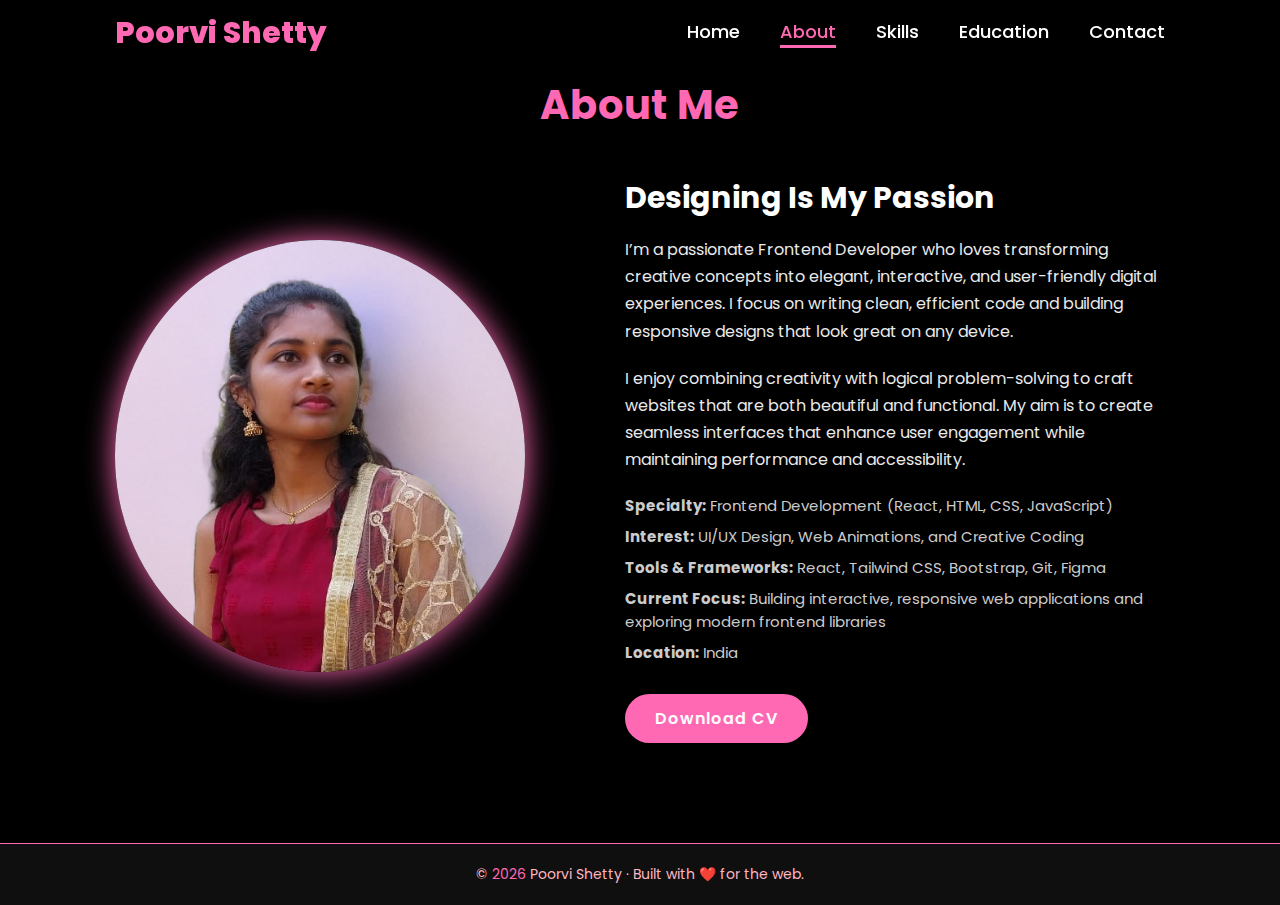
<file: about.html>
<!doctype html>
<html lang="en">
<head>
  <meta charset="utf-8" />
  <meta name="viewport" content="width=device-width,initial-scale=1" />
  <title>Poorvi Shetty · Portfolio</title>

  <!-- Icons and fonts -->
  <link rel="stylesheet" href="https://cdnjs.cloudflare.com/ajax/libs/font-awesome/6.5.2/css/all.min.css">
  <link rel="stylesheet" href="assets/css/about.css" />

  <!-- jQuery + main JS -->
  <script src="https://ajax.googleapis.com/ajax/libs/jquery/3.6.0/jquery.min.js"></script>
  <script defer src="assets/js/main.js"></script>
  
</head>
<body>
  <header>
    <a class="logo" href="index.html">Poorvi Shetty</a>
    <nav class="nav">
      <a href="index.html" >Home</a>
      <a href="about.html" class="active">About</a>
      <a href="skills.html">Skills</a>
      <a href="education.html">Education</a>
      <a href="contact.html">Contact</a>
    </nav>
    <button class="nav-toggle" aria-label="Open Menu" aria-expanded="false">
      <i class="fa-solid fa-bars"></i>
    </button>
  </header>

  <main class="section" id="about">
  <h1 >About Me</h1>
  <div class="grid about-grid">
    <div class="about-image">
      <img src="assets/img/poo.png" alt="Poorvi Shetty">
    </div>

    <div class="about-text">
      <h2>Designing Is My Passion</h2>
      <p>
  I’m a passionate <span class="highlight">Frontend Developer</span> who loves transforming creative concepts into 
  elegant, interactive, and user-friendly digital experiences. I focus on writing clean, efficient code and building 
  responsive designs that look great on any device.
</p>

<p>
  I enjoy combining <span class="highlight">creativity</span> with <span class="highlight">logical problem-solving</span> 
  to craft websites that are both beautiful and functional. My aim is to create seamless interfaces that enhance 
  user engagement while maintaining performance and accessibility.
</p>
      <ul class="list">
        <li><strong>Specialty:</strong> Frontend Development (React, HTML, CSS, JavaScript)</li>
  <li><strong>Interest:</strong> UI/UX Design, Web Animations, and Creative Coding</li>
  <li><strong>Tools & Frameworks:</strong> React, Tailwind CSS, Bootstrap, Git, Figma</li>
  <li><strong>Current Focus:</strong> Building interactive, responsive web applications and exploring modern frontend libraries</li>
  <li><strong>Location:</strong> India</li>
      </ul>
      <a href="assets/poorvi-shetty-cv.pdf" class="download-btn" download>Download CV</a>
    </div>
  </div>
</main>


  <footer id="footer" class="site-footer">
    <p>&copy; <span id="year"></span> Poorvi Shetty · Built with ❤️ for the web.</p>
  </footer>
</body>
</html>
</file>
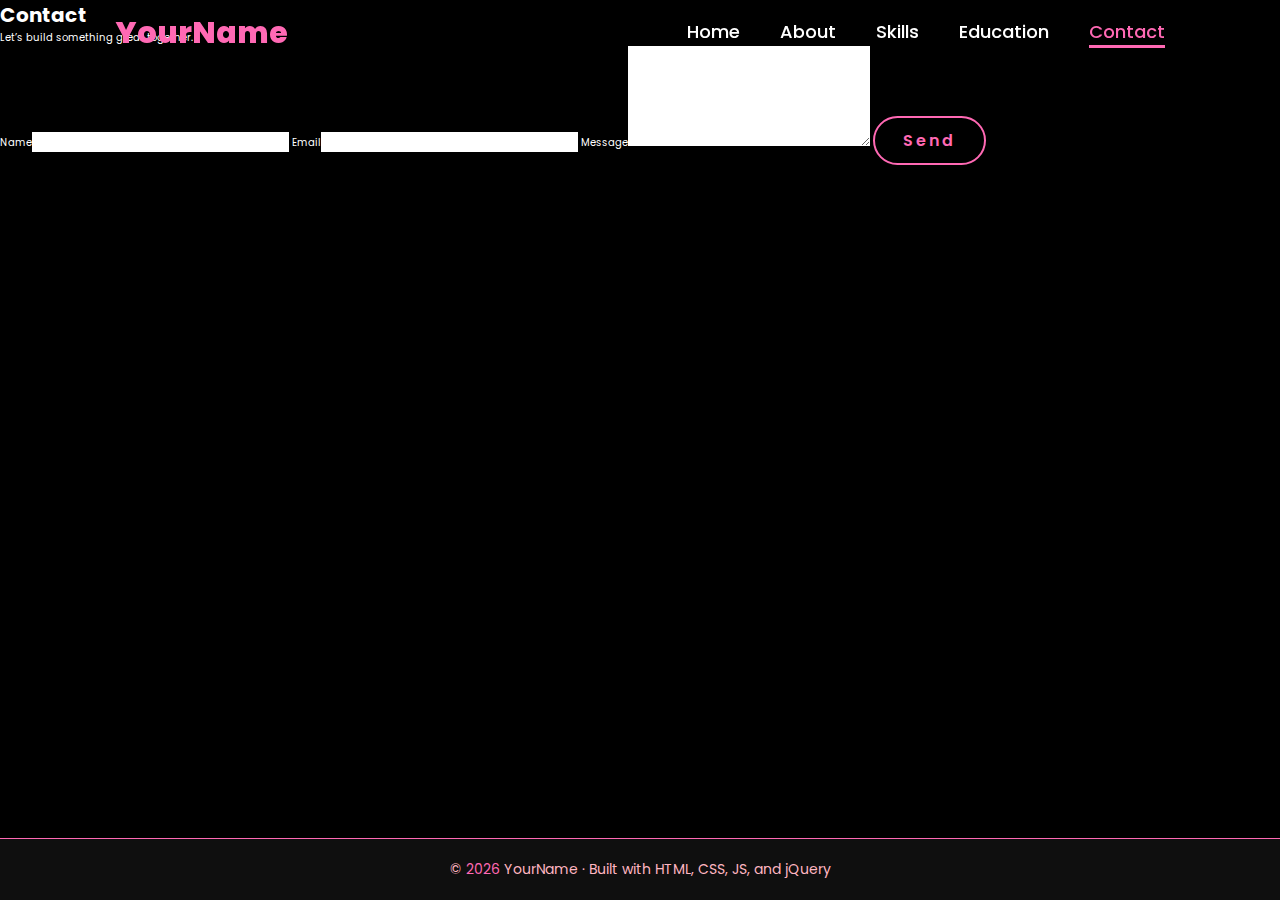
<file: contact.html>
<!doctype html>
<html lang="en">
<head>
  <meta charset="utf-8" />
  <meta name="viewport" content="width=device-width,initial-scale=1" />
  <title>Contact · YourName</title>
  <link rel="stylesheet" href="assets/css/styles.css" />
  <script src="https://ajax.googleapis.com/ajax/libs/jquery/3.6.0/jquery.min.js"></script>
  <script defer src="assets/js/main.js"></script>
</head>
<body>
  <header class="site-header">
    <a class="logo" href="index.html">YourName</a>
    <nav class="nav">
      <a href="index.html" class="nav-link">Home</a>
      <a href="about.html" class="nav-link">About</a>
      <a href="skills.html" class="nav-link">Skills</a>
      <a href="education.html" class="nav-link">Education</a>
      <a href="contact.html" class="nav-link active">Contact</a>
    </nav>
    <button class="nav-toggle" aria-label="Open Menu">&#9776;</button>
  </header>

  <main class="section" id="contact">
    <h1>Contact</h1>
    <p class="lead">Let’s build something great together.</p>
    <form id="contactForm" class="form">
      <label>Name<input type="text" name="name" required /></label>
      <label>Email<input type="email" name="email" required /></label>
      <label>Message<textarea name="message" rows="5" required></textarea></label>
      <button type="submit" class="btn primary">Send</button>
      <p id="formStatus" class="status" aria-live="polite"></p>
    </form>
  </main>

  <footer id="footer" class="site-footer">
    <p>&copy; <span id="year"></span> YourName · Built with HTML, CSS, JS, and jQuery</p>
  </footer>
</body>
</html>
</file>
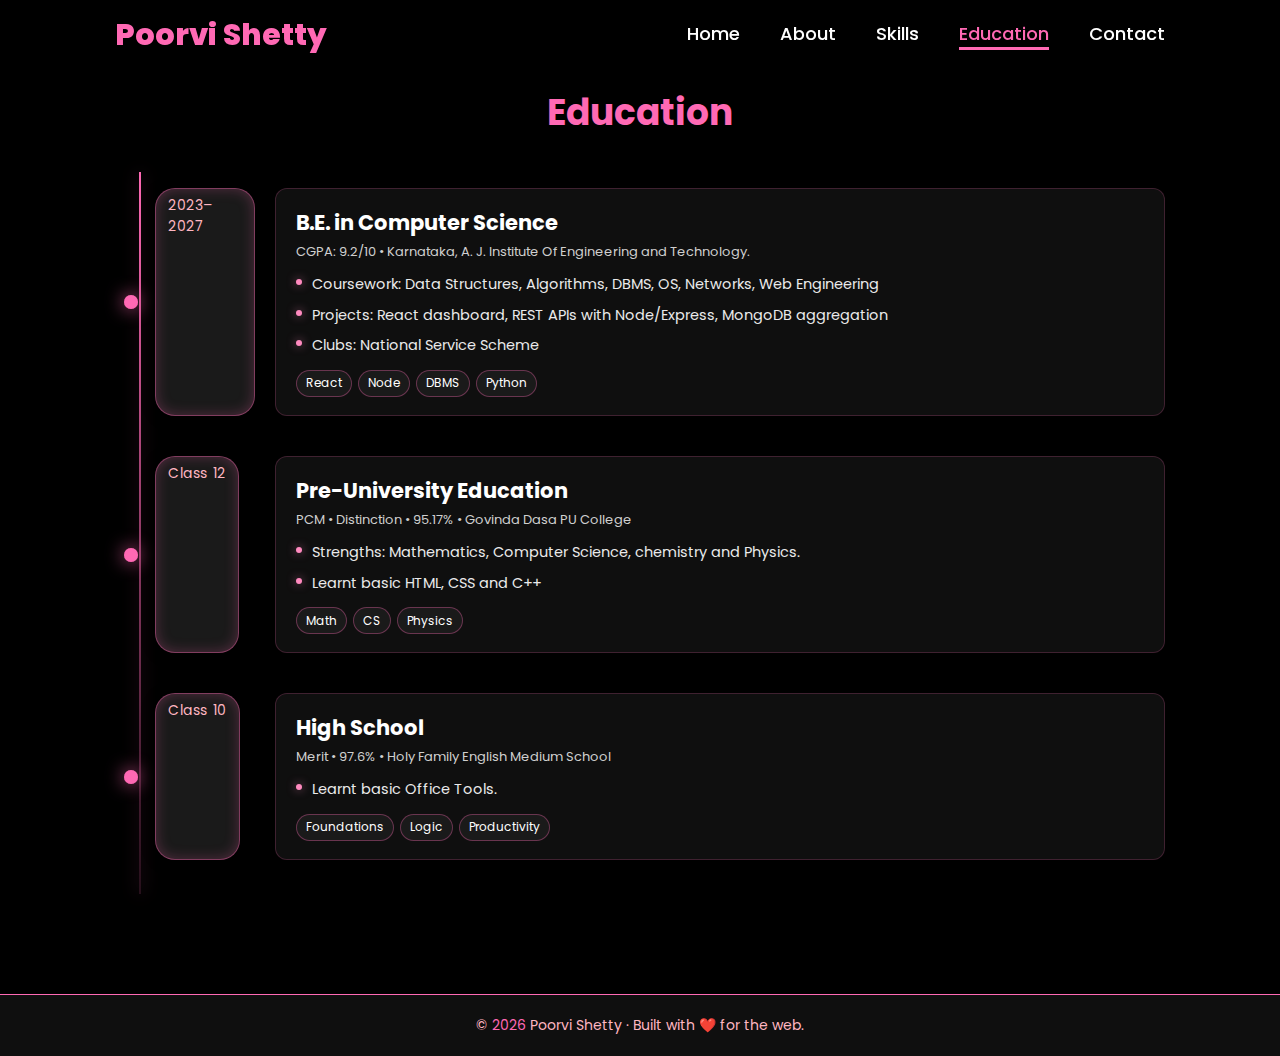
<file: education.html>
<!doctype html>
<html lang="en">
<head>
  <meta charset="utf-8" />
  <meta name="viewport" content="width=device-width,initial-scale=1" />
  <title>Poorvi Shetty · Portfolio</title>

  <!-- Icons and fonts -->
  <link rel="stylesheet" href="https://cdnjs.cloudflare.com/ajax/libs/font-awesome/6.5.2/css/all.min.css">
  <link rel="stylesheet" href="assets/css/education.css" />

  <!-- jQuery + main JS -->
  <script src="https://ajax.googleapis.com/ajax/libs/jquery/3.6.0/jquery.min.js"></script>
  <script defer src="assets/js/main.js"></script>
  
</head>
<body>
  <header class="site-header">
    <a class="logo" href="index.html">Poorvi Shetty</a>
    <nav class="nav">
      <a href="index.html" >Home</a>
      <a href="about.html" >About</a>
      <a href="skills.html">Skills</a>
      <a href="education.html" class="active">Education</a>
      <a href="contact.html">Contact</a>
    </nav>
    <button class="nav-toggle" aria-label="Open Menu" aria-expanded="false">
      <i class="fa-solid fa-bars"></i>
    </button>
  </header>

  <main class="section" id="education">
  <h1 class="section-title">Education</h1>

  <!-- Timeline wrapper -->
  <section class="edu-timeline" aria-label="Education timeline">
    <!-- Item -->
    <article class="edu-item">
      <div class="edu-badge">2023–2027</div>
      <div class="edu-card">
        <header class="edu-head">
          <h3 class="edu-title">B.E. in Computer Science</h3>
          <span class="edu-meta">CGPA: 9.2/10 • Karnataka, A. J. Institute Of Engineering and Technology.</span>
        </header>
        <ul class="edu-points">
          <li>Coursework: Data Structures, Algorithms, DBMS, OS, Networks, Web Engineering</li>
          <li>Projects: React dashboard, REST APIs with Node/Express, MongoDB aggregation</li>
          <li>Clubs: National Service Scheme</li>
        </ul>
        <footer class="edu-tags">
          <span>React</span><span>Node</span><span>DBMS</span><span>Python</span>
        </footer>
      </div>
    </article>

    <!-- Item -->
    <article class="edu-item">
      <div class="edu-badge">Class 12</div>
      <div class="edu-card">
        <header class="edu-head">
          <h3 class="edu-title">Pre-University Education</h3>
          <span class="edu-meta">PCM • Distinction • 95.17% • Govinda Dasa PU College</span>
        </header>
        <ul class="edu-points">
          <li>Strengths: Mathematics, Computer Science, chemistry and Physics.</li>
          <li>Learnt basic HTML, CSS and C++</li>
        </ul>
        <footer class="edu-tags">
          <span>Math</span><span>CS</span><span>Physics</span>
        </footer>
      </div>
    </article>

    <!-- Item -->
    <article class="edu-item">
      <div class="edu-badge">Class 10</div>
      <div class="edu-card">
        <header class="edu-head">
          <h3 class="edu-title">High School </h3>
          <span class="edu-meta">Merit • 97.6% • Holy Family English Medium School</span>
        </header>
        <ul class="edu-points">
          <li>Learnt basic Office Tools.</li>          
        </ul>
        <footer class="edu-tags">
          <span>Foundations</span><span>Logic</span><span>Productivity</span>
        </footer>
      </div>
    </article>   
    
  </section>
</main>


  <footer id="footer" class="site-footer">
    <p>&copy; <span id="year"></span> Poorvi Shetty · Built with ❤️ for the web.</p>
  </footer>
</body>
</html>
</file>
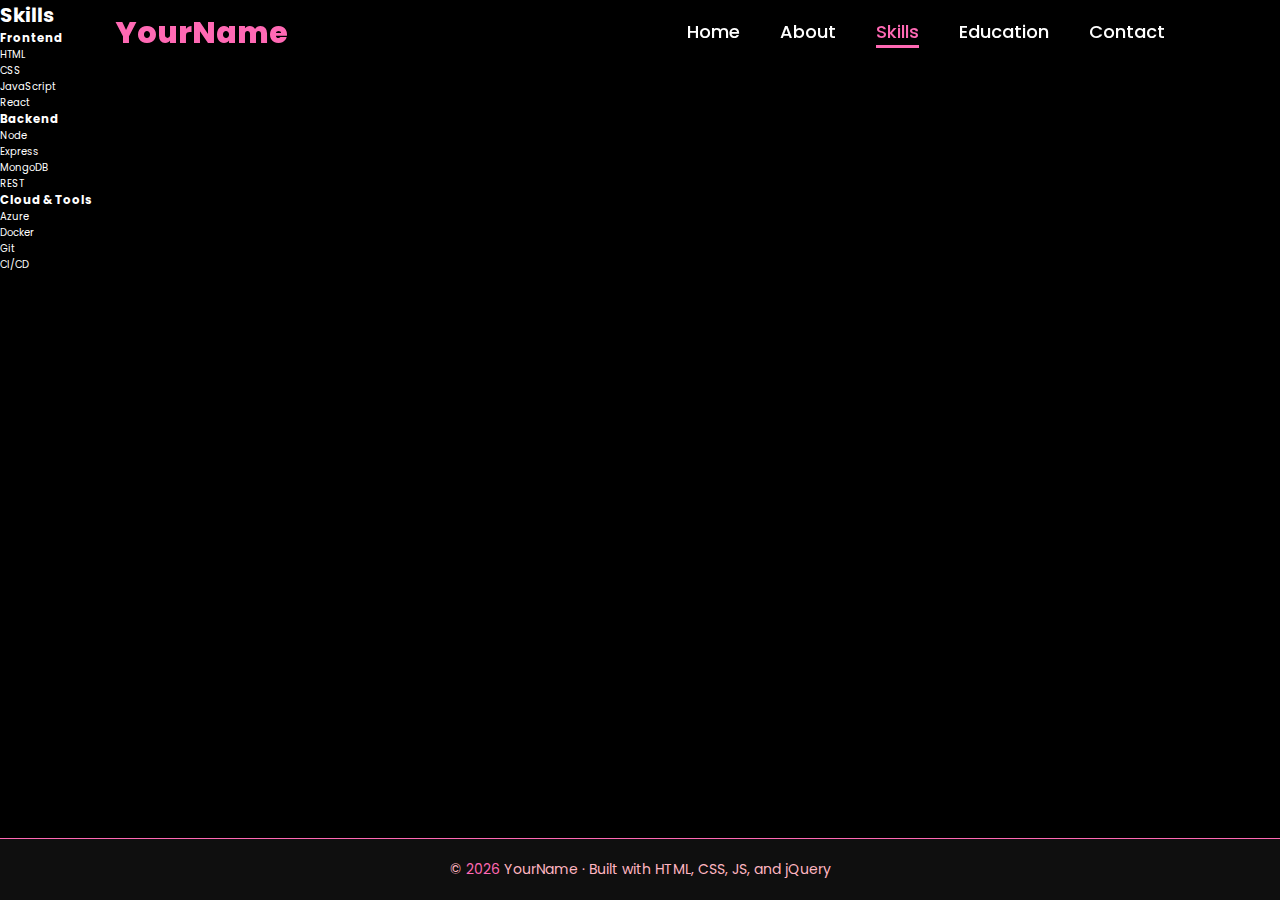
<file: skills.html>
<!doctype html>
<html lang="en">
<head>
  <meta charset="utf-8" />
  <meta name="viewport" content="width=device-width,initial-scale=1" />
  <title>Skills · YourName</title>
  <link rel="stylesheet" href="assets/css/styles.css" />
  <script src="https://ajax.googleapis.com/ajax/libs/jquery/3.6.0/jquery.min.js"></script>
  <script defer src="assets/js/main.js"></script>
</head>
<body>
  <header class="site-header">
    <a class="logo" href="index.html">YourName</a>
    <nav class="nav">
      <a href="index.html" class="nav-link">Home</a>
      <a href="about.html" class="nav-link">About</a>
      <a href="skills.html" class="nav-link active">Skills</a>
      <a href="education.html" class="nav-link">Education</a>
      <a href="contact.html" class="nav-link">Contact</a>
    </nav>
    <button class="nav-toggle" aria-label="Open Menu">&#9776;</button>
  </header>

  <main class="section">
    <h1>Skills</h1>
    <div class="grid skills-grid">
      <div class="skill">
        <h3>Frontend</h3>
        <ul class="tags">
          <li>HTML</li><li>CSS</li><li>JavaScript</li><li>React</li>
        </ul>
      </div>
      <div class="skill">
        <h3>Backend</h3>
        <ul class="tags">
          <li>Node</li><li>Express</li><li>MongoDB</li><li>REST</li>
        </ul>
      </div>
      <div class="skill">
        <h3>Cloud & Tools</h3>
        <ul class="tags">
          <li>Azure</li><li>Docker</li><li>Git</li><li>CI/CD</li>
        </ul>
      </div>
    </div>
  </main>

  <footer id="footer" class="site-footer">
    <p>&copy; <span id="year"></span> YourName · Built with HTML, CSS, JS, and jQuery</p>
  </footer>
</body>
</html>
</file>
<file: assets/css/about.css>
@import url('https://fonts.googleapis.com/css2?family=Poppins:wght@100;200;300;400;500;600&display=swap');

/* ===== ROOT VARS ===== */
:root {
  /* Tune this to your actual fixed header height */
  --header-h: 6.5rem;
}

/* ===== RESET ===== */
* { margin: 0; 
    padding: 0; 
    box-sizing: border-box; 
    text-decoration: none; 
    border: none; 
    outline: none; 
    font-family: 'Poppins', 
    sans-serif; 
}
html { font-size: 62.5%; scroll-behavior: smooth; }
body { width: 100%; min-height: 100vh; overflow-x: hidden; background-color: #000; color: #fff; }

/* ===== HEADER ===== */
header {
  position: fixed; top: 0; left: 0; width: 100%;
  padding: 1rem 9%;
  background: rgba(0,0,0,0.85);
  display: flex; justify-content: space-between; align-items: center;
  z-index: 100; backdrop-filter: blur(8px);
}
.logo { font-size: 3rem; color: #ff69b4; font-weight: 800; cursor: pointer; transition: 0.3s ease; }
.logo:hover { transform: scale(1.1); }

/* ===== NAVIGATION ===== */
.nav { display: flex; align-items: center; }
.nav a { font-size: 1.8rem; color: #fff; margin-left: 4rem; font-weight: 500; transition: 0.3s ease; border-bottom: 3px solid transparent; }
.nav a:hover, .nav a.active { color: #ff69b4; border-bottom: 3px solid #ff69b4; }

/* ===== HAMBURGER ===== */
.nav-toggle { display: none; background: none; color: #ff69b4; font-size: 2.5rem; cursor: pointer; border: none; transition: 0.3s ease; }
.nav-toggle:hover { transform: scale(1.1); color: #fff; }

/* ===== RESPONSIVE NAV ===== */
@media (max-width: 995px) {
  .nav-toggle { display: block; z-index: 110; }
  .nav {
    position: absolute; top: 100%; right: -100%; width: 60%;
    background-color: #161616; border-left: 2px solid #ff69b4; border-bottom: 2px solid #ff69b4; border-radius: 1rem 0 0 1rem;
    flex-direction: column; align-items: center; padding: 3rem 2rem; transition: right 0.4s ease;
  }
  .nav.active { right: 0; }
  .nav a { display: block; font-size: 2rem; margin: 2rem 0; color: #fff; }
  .nav a:hover, .nav a.active { color: #ff69b4; border: none; text-shadow: 0 0 10px #ff69b4; }
}

/* ===== SECTION SPACING (fixed-header safe) ===== */
.section {
  /* Remove extra vertical gap caused by margin + large padding */
  margin-top: 0;                 /* was 6rem */
  padding: 5rem 9% 5rem;         /* was 10rem top */
}

/* Precisely control the About section’s top offset */
#about.section {
  padding-top: calc(var(--header-h) + 1rem);
}

/* ===== HEADINGS ===== */
.section h1 { font-size: 4rem; color: #ff69b4; text-align: center; margin-bottom: 4rem; letter-spacing: 0.1rem; cursor: pointer; }

/* ===== ABOUT LAYOUT ===== */
.about-grid { display: grid; grid-template-columns: 1fr 1.2fr; align-items: center; gap: 6rem; }
.about-image img { position: relative; width: 32vw; border-radius: 50%; box-shadow: 0 0 30px #ff69b4; transition: 0.3s ease; cursor: pointer; }
.about-image img:hover { transform: scale(1.03); box-shadow: 0 0 40px rgba(255,105,180,0.8); }

/* ===== TEXT ===== */
.about-text h2 { font-size: 3rem; color: #fff; padding-top: 0; margin-bottom: 1.5rem; cursor: pointer; }
.about-text h2:hover{
  transform: translateY(-2px) scale(1.02);
  color: #ff84c2;
  text-shadow: 0 0 18px rgba(255,105,180,.55),               0 0 32px rgba(255,105,180,.35);  
}
.about-text p { font-size: 1.6rem; line-height: 1.7; color: #eaeaea; margin-bottom: 2rem; }
.list { list-style: none; margin-bottom: 3rem; }
.list li { font-size: 1.5rem; color: #ccc; margin-bottom: 0.8rem; }
.download-btn { display: inline-block; background-color: #ff69b4; color: #fff; padding: 1.2rem 3rem; border-radius: 4rem; font-size: 1.6rem; font-weight: 600; letter-spacing: 0.1rem; transition: 0.3s ease; }
.download-btn:hover { background: transparent; border: 2px solid #ff69b4; color: #ff69b4; transform: scale(1.05); }

/* ===== FOOTER ===== */
.site-footer { background-color: #0f0f0f; color: #ffb6c1; text-align: center; padding: 2rem 0; border-top: 1px solid #ff69b4; font-size: 1.4rem; margin-top: 5rem; }
.site-footer span { color: #ff69b4; }
.site-footer p:hover { color: #fff; transition: 0.3s ease; }

/* ===== RESPONSIVE ABOUT ===== */
@media (max-width: 992px) {
  .about-grid { grid-template-columns: 1fr; text-align: center; }
  .about-image { order: -1; }
  .about-text h2 { font-size: 2.2rem; }
  .about-text p { font-size: 1.4rem; }
  .download-btn { padding: 1rem 2.5rem; font-size: 1.4rem; }
  /* If the mobile header is taller when the menu opens, give a little more top padding */
  #about.section { padding-top: calc(var(--header-h) + 2rem); }
}


/* ========= Mobile enhancements ========= */
@media (max-width: 576px) {
  html { font-size: 55%; } /* Slightly larger tap targets and readability [attached_file:1] */

  /* Header */
  :root { --header-h: 7.5rem; } /* Account for tighter mobile spacing [attached_file:1] */
  header { padding: 1.2rem 5%; } /* Reduce side padding for space [attached_file:1] */
  .logo { font-size: 2.4rem; } /* Prevent wrapping and overflow [attached_file:1] }

  /* Hamburger + Nav */
  .nav-toggle { font-size: 3rem; } /* Easier to tap [attached_file:1] */
  .nav {
    width: 100%;
    right: -100%;
    padding: 2.4rem 2rem;
    gap: 0.4rem;
  } /* Full-width slide-in for stability [attached_file:1] */
  .nav a {
    font-size: 1.8rem;
    margin: 1.2rem 0;
  } /* Consistent rhythm [attached_file:1] */
  .nav.active { right: 0; } /* Keep slide behavior [attached_file:1] */

  /* Sections */
  .section { padding: 4.2rem 5% 4.6rem; } /* Comfortable vertical rhythm [attached_file:1] */
  #about.section { padding-top: calc(var(--header-h) + 1.6rem); } /* Fixed-header safe [attached_file:1] */
  .section h1 { font-size: 3rem; margin-bottom: 3rem; } /* Title sizing [attached_file:1] */

  /* About */
  .about-grid { gap: 3rem; } /* Tighter gap on single column [attached_file:1] */
  .about-image img {
    width: 58vw;
    max-width: 240px;
  } /* Cap size for small screens [attached_file:1] */
  .about-text h2 { font-size: 2.1rem; } /* Balance with title [attached_file:1] */
  .about-text p { font-size: 1.5rem; line-height: 1.75; } /* Readability [attached_file:1] */
  .list li { font-size: 1.45rem; } /* Subtext scale [attached_file:1] }
  .download-btn {
    padding: 1.1rem 2.2rem;
    font-size: 1.5rem;
    width: 100%;
    max-width: 320px;
  } /* Thumb-friendly CTA [attached_file:1] */

  /* Footer */
  .site-footer { padding: 1.6rem 5%; font-size: 1.3rem; } /* Compact footer [attached_file:1] */

  /* Touch targets and safe areas */
  a, button { -webkit-tap-highlight-color: transparent; } /* Reduce tap flash [attached_file:1] */
  body { padding-bottom: env(safe-area-inset-bottom); } /* Notch-safe [attached_file:1] }

  /* Motion reduction for mobile performance */
  @media (prefers-reduced-motion: reduce) {
    * { transition: none !important; }
  } /* Smoother on low-end devices [attached_file:1] */
}

/* ========= Mid breakpoints tuning (small tablets/large phones) ========= */
@media (min-width: 577px) and (max-width: 768px) {
  html { font-size: 58%; } /* Gradual scale up [attached_file:1] */
  header { padding: 1.2rem 6%; } /* Breathing room [attached_file:1] */
  .section { padding: 4.8rem 6% 5rem; } /* Consistent spacing [attached_file:1] }
  .about-image img { width: 46vw; max-width: 300px; } /* Balance text-image [attached_file:1] */
  .download-btn { font-size: 1.55rem; padding: 1.2rem 2.6rem; } /* CTA prominence [attached_file:1] */
}
</file>
<file: assets/css/styles.css>
@import url('https://fonts.googleapis.com/css2?family=Poppins:wght@100;200;300;400;500;600&display=swap');

* {
  margin: 0;
  padding: 0;
  box-sizing: border-box;
  text-decoration: none;
  border: none;
  outline: none;
  font-family: 'Poppins', sans-serif;
}

html {
  font-size: 62.5%;
  scroll-behavior: smooth;
}

body {
  width: 100%;
  min-height: 100vh;
  overflow-x: hidden;
  background-color: black;
  color: white;
}

/* ===== HEADER ===== */
header {
  position: fixed;
  top: 0;
  left: 0;
  width: 100%;
  padding: 1rem 9%;
  background: transparent;
  display: flex;
  justify-content: space-between;
  align-items: center;
  z-index: 100;
}

.logo {
  font-size: 3rem;
  color: #ff69b4;
  font-weight: 800;
  cursor: pointer;
  transition: 0.3s ease;
}

.logo:hover {
  transform: scale(1.1);
}

/* ===== NAVIGATION ===== */
.nav {
  display: flex;
  align-items: center;
}

.nav a {
  font-size: 1.8rem;
  color: white;
  margin-left: 4rem;
  font-weight: 500;
  transition: 0.3s ease;
  border-bottom: 3px solid transparent;
}

.nav a:hover,
.nav a.active {
  color: #ff69b4;
  border-bottom: 3px solid #ff69b4;
}

/* ===== HAMBURGER BUTTON ===== */
.nav-toggle {
  display: none;
  background: none;
  color: #ff69b4;
  font-size: 2.5rem;
  cursor: pointer;
  border: none;
  transition: 0.3s ease;
}

.nav-toggle:hover {
  transform: scale(1.1);
  color: #fff;
}

/* ===== RESPONSIVE NAVIGATION ===== */
@media (max-width: 995px) {
  .nav-toggle {
    display: block;
    z-index: 110;
  }

  .nav {
    position: absolute;
    top: 100%;
    right: -100%;
    width: 60%;
    background-color: #161616;
    border-left: 2px solid #ff69b4;
    border-bottom: 2px solid #ff69b4;
    border-radius: 1rem 0 0 1rem;
    display: flex;
    flex-direction: column;
    align-items: center;
    padding: 3rem 2rem;
    transition: right 0.4s ease;
  }

  .nav.active {
    right: 0;
  }

  .nav a {
    display: block;
    font-size: 2rem;
    margin: 2rem 0;
    color: white;
  }

  .nav a:hover,
  .nav a.active {
    color: #ff69b4;
    border: none;
    text-shadow: 0 0 10px #ff69b4;
  }
}

/* ===== HOME SECTION ===== */
section {
  min-height: 100vh;
  padding: 6rem 9% 5rem;
}

.home {
  display: flex;
  justify-content: center;
  align-items: center;
  gap: 10rem;
}

.home .home-content h1 {
  font-size: 6rem;
  font-weight: 700;
  line-height: 1.3;
}

span {
  color: #ff69b4;
}

.home-content h3 {
  font-size: 4rem;
  margin-bottom: 1rem;
  font-weight: 700;
}

.home-content p {
  font-size: 1.6rem;
  color: #eaeaea;
  max-width: 60rem;
}

.home-img {
  border-radius: 50%;
}

.home-img img {
  position: relative;
  width: 32vw;
  border-radius: 50%;
  box-shadow: 0 0 30px #ff69b4;
  transition: 0.3s ease;
}

.home-img img:hover {
  transform: scale(1.05);
}

/* ===== SOCIAL ICONS ===== */
.social-icons a {
  display: inline-flex;
  justify-content: center;
  align-items: center;
  width: 4rem;
  height: 4rem;
  background-color: transparent;
  border: 0.2rem solid #ff69b4;
  font-size: 2rem;
  border-radius: 50%;
  margin: 3rem 1.5rem 3rem 0;
  transition: 0.3s ease;
  color: #ff69b4;
}

.social-icons a:hover {
  color: black;
  transform: scale(1.3) translateY(-5px);
  background-color: #ff69b4;
  box-shadow: 0 0 25px #ff69b4;
}

/* ===== BUTTON ===== */
.btn {
  display: inline-block;
  padding: 1rem 2.8rem;
  background-color: black;
  border-radius: 4rem;
  font-size: 1.6rem;
  color: #ff69b4;
  letter-spacing: 0.3rem;
  font-weight: 600;
  border: 2px solid #ff69b4;
  transition: 0.3s ease;
  cursor: pointer;
}

.btn:hover {
  transform: scale(1.05);
  background-color: #ff69b4;
  color: black;
  box-shadow: 0 0 25px #ff69b4;
}

/* ===== TYPING TEXT EFFECT ===== */
.typing-text {
  font-size: 3.4rem;
  font-weight: 600;
  color: white;
}

.typing-text span {
  position: relative;
}

.typing-text span::before {
  content: "Frontend Developer"; /* Initial word */
  color: #ff69b4;
  animation: words 20s infinite;
}

.typing-text span::after {
  content: "";
  position: absolute;
  width: 100%;
  height: 100%;
  background-color: black;
  border-left: 3px solid #ff69b4;
  right: -5px;
  animation: typing 4s steps(15) infinite, cursor 0.6s infinite;
}

/* Cursor blinking effect */
@keyframes cursor {
  50% {
    border-color: transparent;
  }
}

/* Typing animation */
@keyframes typing {
  0% {
    width: 0;
  }
  50% {
    width: 100%;
  }
  100% {
    width: 0;
  }
}

/* Changing words in sequence */
@keyframes words {
  0%, 20% {
    content: "Frontend Developer";
  }
  21%, 40% {
    content: "Web Developer";
  }
  41%, 60% {
    content: "UI/UX Designer";
  }
  61%, 80% {
    content: "Software Engineer";
  }
  81%, 100% {
    content: "Web Designer";
  }
}

/* ===== FOOTER ===== */
.site-footer {
  background-color: #0f0f0f;
  color: #ffb6c1;
  text-align: center;
  padding: 2rem 0;
  border-top: 1px solid #ff69b4;
  font-size: 1.4rem;
  position: fixed;
  bottom: 0;
  left: 0;
  width: 100%;
}

.site-footer p {
  margin: 0;
}

.site-footer span {
  color: #ff69b4;
}

.site-footer p:hover {
  color: white;
  transition: 0.3s ease;
}

/* ===== SMALL SCREEN HOME ===== */
@media (max-width: 995px) {
  .home {
    flex-direction: column;
    margin: 5rem 4rem;
    text-align: center;
  }

  .home .home-content h3 {
    font-size: 2.5rem;
  }

  .home-content h1 {
    font-size: 5rem;
  }

  .home-img img {
    width: 70vw;
    margin-top: 4rem;
  }
}
</file>
<file: assets/css/education.css>
@import url('https://fonts.googleapis.com/css2?family=Poppins:wght@100;200;300;400;500;600&display=swap');

/* ===== ROOT ===== */
:root { --header-h: 6.5rem; }

/* ===== RESET ===== */
*{ margin:0; padding:0; box-sizing:border-box; text-decoration:none; border:0; outline:0; font-family:'Poppins',sans-serif; }
html{ font-size:62.5%; scroll-behavior:smooth; }
body{ width:100%; min-height:100vh; overflow-x:hidden; background:#000; color:#fff; }

/* ===== HEADER / NAV ===== */
header.site-header{
  position:fixed; top:0; left:0; width:100%;
  padding:1.2rem 9%;
  background:rgba(0,0,0,0.85);
  display:flex; justify-content:space-between; align-items:center;
  z-index:100; backdrop-filter:blur(8px);
}
.logo{ font-size:3rem; color:#ff69b4; font-weight:800; transition:.3s; }
.logo:hover{ transform:scale(1.1); }

/* ===== NAVIGATION ===== */
.nav { display: flex; align-items: center; }
.nav a { font-size: 1.8rem; color: #fff; margin-left: 4rem; font-weight: 500; transition: 0.3s ease; border-bottom: 3px solid transparent; }
.nav a:hover, .nav a.active { color: #ff69b4; border-bottom: 3px solid #ff69b4; }

/* ===== HAMBURGER ===== */
.nav-toggle { display: none; background: none; color: #ff69b4; font-size: 2.5rem; cursor: pointer; border: none; transition: 0.3s ease; }
.nav-toggle:hover { transform: scale(1.1); color: #fff; }

/* ===== RESPONSIVE NAV ===== */
@media (max-width: 995px) {
  .nav-toggle { display: block; z-index: 110; }
  .nav {
    position: absolute; top: 100%; right: -100%; width: 60%;
    background-color: #161616; border-left: 2px solid #ff69b4; border-bottom: 2px solid #ff69b4; border-radius: 1rem 0 0 1rem;
    flex-direction: column; align-items: center; padding: 3rem 2rem; transition: right 0.4s ease;
  }
  .nav.active { right: 0; }
  .nav a { display: block; font-size: 2rem; margin: 2rem 0; color: #fff; }
  .nav a:hover, .nav a.active { color: #ff69b4; border: none; text-shadow: 0 0 10px #ff69b4; }
}


/* ===== SECTION SPACING ===== */
.section{ margin-top:0; padding: calc(var(--header-h) + 1rem) 9% 5rem; }

/* ===== TITLE ===== */
.section-title,
.section h1{
  text-align:center;
  font-size:3.6rem;
  color:#ff69b4;
  margin:1rem 0 3.2rem;
}

/* ===== TIMELINE ===== */
.edu-timeline{
  position:relative;
  max-width:980px;
  margin:0 auto;
  padding:0 0 1rem;
}
.edu-timeline::before{
  content:"";
  position:absolute; left:24px; top:0; bottom:0;
  width:2px; background:linear-gradient(#ff69b4, rgba(255,105,180,.15));
  box-shadow:0 0 16px rgba(255,105,180,.35);
}

.edu-item{
  position:relative;
  display:grid;
  grid-template-columns: 140px 1fr;
  gap:2rem;
  padding:1.6rem 0 2.4rem;
}

.edu-badge{
  position:relative;
  justify-self:start;
  background:#1a1a1a;
  color:#ffb6c1;
  border:1px solid rgba(255,105,180,.45);
  border-radius:2rem;
  padding:.6rem 1.2rem;
  font-size:1.4rem;
  letter-spacing:.04em;
  box-shadow:0 0 14px rgba(255,105,180,.25) inset, 0 2px 14px rgba(0,0,0,.4);
  margin-left:40px;
}
.edu-badge::before{
  content:"";
  position:absolute; left:-32px; top:50%;
  transform:translateY(-50%);
  width:14px; height:14px; border-radius:50%;
  background:#ff69b4;
  box-shadow:0 0 18px rgba(255,105,180,.9), 0 0 2px #ff69b4 inset;
}

.edu-card{
  background:#0f0f0f;
  border:1px solid rgba(255,105,180,.2);
  border-radius:1.2rem;
  padding:1.8rem 2rem;
  transition: transform .25s ease, box-shadow .25s ease, border-color .25s ease;
}
.edu-card:hover{
  transform: translateY(-4px);
  border-color:#ff69b4;
  box-shadow:0 0 28px rgba(255,105,180,.22);
}

.edu-head{ display:flex; flex-direction:column; gap:.4rem; margin-bottom:1rem; }
.edu-title{ font-size:2.1rem; color:#fff; }
.edu-meta{ font-size:1.3rem; color:#cfcfcf; }

.edu-points{ list-style:none; display:grid; gap:.6rem; margin:0 0 1.2rem 0; padding:0; }
.edu-points li{
  position:relative; padding-left:1.6rem; color:#eaeaea; font-size:1.45rem; line-height:1.7;
}
.edu-points li::before{
  content:""; position:absolute; left:0; top:.7rem;
  width:6px; height:6px; border-radius:50%; background:#ff8abf;
  box-shadow:0 0 10px rgba(255,138,191,.6);
}

.edu-tags{ display:flex; flex-wrap:wrap; gap:.6rem; }
.edu-tags span{
  font-size:1.2rem; color:#fff; background:#1a1a1a;
  border:1px solid rgba(255,105,180,.35);
  padding:.35rem .9rem; border-radius:1.4rem;
}

.edu-cta{
  display:inline-block; margin:.6rem 0 0 140px;
  color:#ff69b4; font-size:1.4rem;
  border-bottom:1px dashed rgba(255,105,180,.55);
  transition: color .25s ease, border-color .25s ease;
}
.edu-cta:hover{ color:#fff; border-color:#fff; }

/* ===== Entrance animation ===== */
@media (prefers-reduced-motion: no-preference){
  .edu-item{ opacity:0; transform: translateY(10px); }
  .edu-item.appear{ opacity:1; transform:none; transition: opacity .5s ease, transform .5s ease; }
}

/* ===== RESPONSIVE ===== */
@media (max-width:720px){
  .edu-timeline::before{ left:18px; }
  .edu-item{ grid-template-columns: 1fr; gap:1.2rem; }
  .edu-badge{ margin-left:34px; }
  .edu-cta{ margin-left:0; }
}

/* ===== FOOTER ===== */
.site-footer{ background:#0f0f0f; color:#ffb6c1; text-align:center; padding:2rem 0; border-top:1px solid #ff69b4; font-size:1.4rem; margin-top:5rem; }
.site-footer span{ color:#ff69b4; }
.site-footer p:hover{ color:#fff; transition:.3s; }

.edu-timeline{
  max-width: 1180px;   /* was 980px */
}


/* ============ Mobile-first fixes (phones) ============ */
@media (max-width: 576px) {
  /* Header height + global spacing */
  :root { --header-h: 7.5rem; } /* header is visually taller on phones [attached_file:1] */
  header.site-header { padding: 0.9rem 5%; } /* tighter gutters, keeps touch targets [attached_file:1] */
  .logo { font-size: 2.4rem; } /* avoid title wrapping [attached_file:1] */

  /* Safe top padding so titles never sit under header */
  .section { padding: calc(var(--header-h) + 1.6rem) 5% 4.8rem; } /* replaces earlier padding [attached_file:1] */
  .section-title, .section h1 { font-size: 2.8rem; margin: 0.4rem 0 2.2rem; } /* readable but compact [attached_file:1] */

  /* Anchor jump safety for any in-page links */
  [id] { scroll-margin-top: calc(var(--header-h) + 1.2rem); } /* prevents hidden headings [attached_file:1] */

  /* Navigation drawer: use full width for stability on very small screens */
  .nav {
    width: 100%;
    right: -100%;
    padding: 2rem 1.6rem;
    border-left: 0;
    border-bottom: 2px solid #ff69b4;
    border-radius: 0 0 1rem 1rem;
    background: #161616;
  } /* consistent slide-down panel [attached_file:1] */
  .nav a { font-size: 1.8rem; margin: 1.2rem 0; } /* comfortable rhythm [attached_file:1] */
  .nav-toggle { font-size: 3rem; } /* larger tap target [attached_file:1] */

  /* Timeline rail and items */
  .edu-timeline { max-width: 100%; padding: 0 0 0.6rem; } /* use full phone width [attached_file:1] */
  .edu-timeline::before { left: 14px; } /* pull rail inward to match small gutters [attached_file:1] }*/

  .edu-item {
    grid-template-columns: 1fr; /* single column stack [attached_file:1] */
    gap: 1rem;
    padding: 1.2rem 0 2rem;
  }

  .edu-badge {
    margin-left: 30px; /* aligns with rail at 14px + marker [attached_file:1] */
    font-size: 1.3rem;
    padding: .55rem 1.1rem;
  }
  .edu-badge::before { left: -28px; width: 12px; height: 12px; } /* slightly smaller marker [attached_file:1] */

  .edu-card {
    padding: 1.4rem 1.6rem;
    border-radius: 1rem;
  } /* compact card [attached_file:1] */
  .edu-title { font-size: 1.9rem; } /* scale titles [attached_file:1] */
  .edu-meta { font-size: 1.25rem; } /* scale subtext [attached_file:1] */

  .edu-points { gap: .5rem; margin-bottom: 1rem; } /* tighter bullets [attached_file:1] */
  .edu-points li { font-size: 1.4rem; line-height: 1.65; padding-left: 1.4rem; } /* reduce indent [attached_file:1] }
  .edu-points li::before { top: .65rem; width: 5px; height: 5px; } /* smaller bullets [attached_file:1] */

  .edu-tags { gap: .5rem; }
  .edu-tags span { font-size: 1.15rem; padding: .3rem .8rem; } /* fit long tag lines [attached_file:1] */

  .edu-cta {
    margin-left: 0; /* no horizontal offset in single-column layout [attached_file:1] */
    font-size: 1.3rem;
  }

  /* Footer compaction */
  .site-footer { padding: 1.6rem 5%; font-size: 1.3rem; margin-top: 3.6rem; } /* balanced end spacing [attached_file:1] */

  /* Touch polish and safe area */
  a, button { -webkit-tap-highlight-color: transparent; } /* reduce tap flash [attached_file:1] */
  body { padding-bottom: env(safe-area-inset-bottom); } /* bottom notch safety [attached_file:1] */

  /* Motion reduction for low-end devices */
  @media (prefers-reduced-motion: reduce) {
    * { transition: none !important; }
  } /* performance-friendly [attached_file:1] */
}

/* ============ Small tablets / large phones ============ */
@media (min-width: 577px) and (max-width: 768px) {
  html { font-size: 58%; } /* gradual type scale [attached_file:1] */
  header.site-header { padding: 1rem 6%; } /* consistent gutters [attached_file:1] */
  .section { padding: calc(var(--header-h) + 1.4rem) 6% 5rem; } /* safe header clearance [attached_file:1] }
  .section-title, .section h1 { font-size: 3.2rem; margin-bottom: 2.6rem; } /* balanced heading [attached_file:1] */
  .edu-timeline { max-width: 640px; } /* centered column width [attached_file:1] */
}

@media (max-width: 576px) {
  .edu-timeline::before {
    left: 12px; /* rail closer to edge so it won't sit under the card */
  }
  .edu-item {
    grid-template-columns: 1fr;
    padding-left: 0; /* no grid column offset on phones */
  }
  .edu-badge {
    margin-left: 28px; /* aligns badge with the rail position */
  }
  .edu-badge::before {
    left: -26px; /* marker centered on the rail after moving it */
    width: 12px;
    height: 12px;
  }
  .edu-card {
    padding-left: 2.8rem; /* creates space so the card never overlaps the rail/marker */
  }
}

@media (max-width: 576px) {
  .edu-card {
    overflow: hidden;            /* hides inner glow crossing the rail */
    border-radius: 1rem;         /* soften edge after overflow hidden */
    margin-left: 0;              /* ensure no negative offset */
  }
}
@media (min-width: 577px) and (max-width: 768px) {
  .edu-timeline::before { left: 16px; }     /* centered visually for this width */
  .edu-badge { margin-left: 32px; }         /* keeps badge and rail aligned */
  .edu-badge::before { left: -28px; }       /* marker stays on the rail */
  .edu-card { padding-left: 2.2rem; }       /* persistent safe gap from rail */
}
.edu-timeline { position: relative; z-index: 0; }
.edu-timeline::before { z-index: 0; }
.edu-item, .edu-card, .edu-badge { position: relative; z-index: 1; } /* content always above the rail */
</file>
